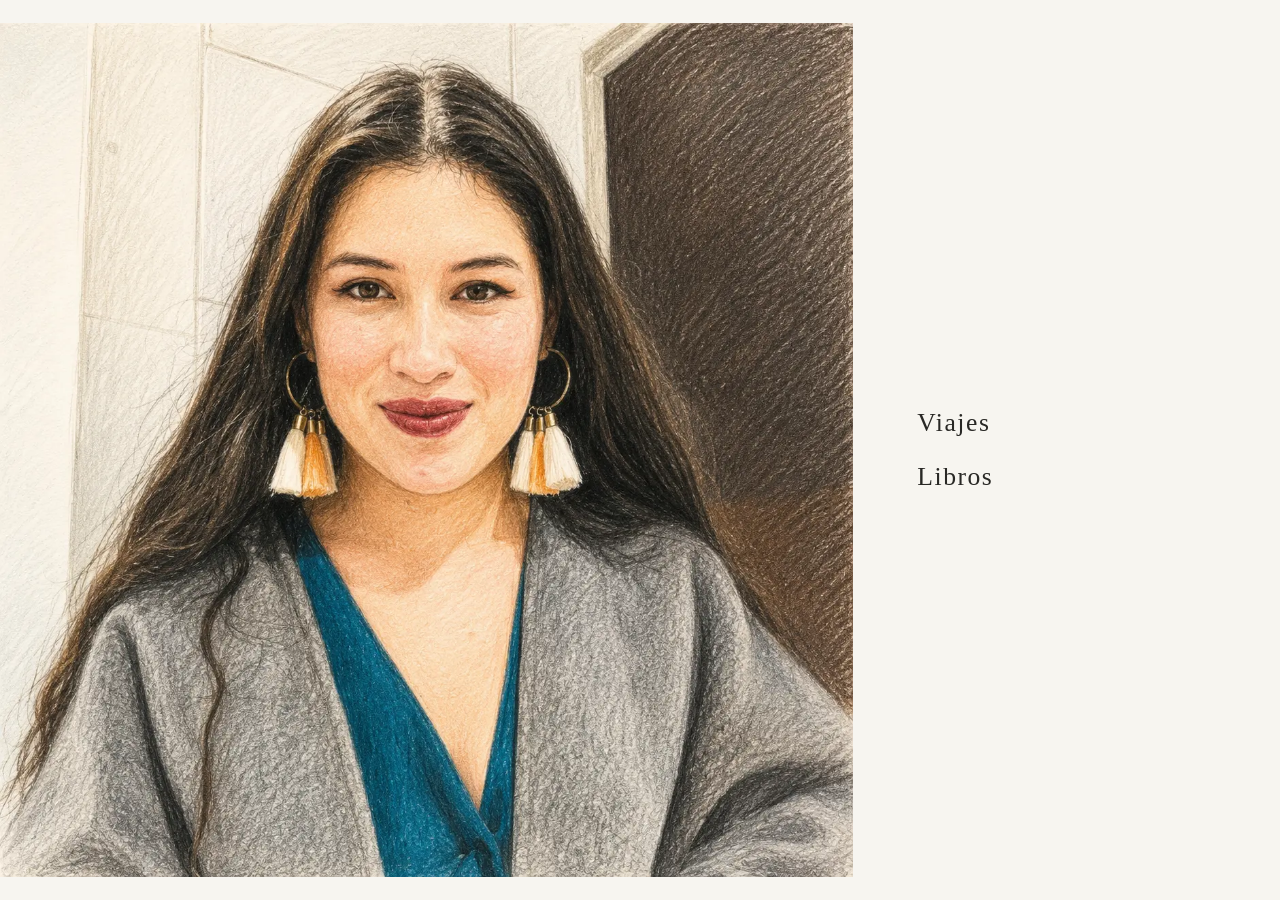
<file: index.html>
<!DOCTYPE html>
<html lang="es">
<head>
  <meta charset="UTF-8">
  <meta name="viewport" content="width=device-width, initial-scale=1.0">
  <title>Marina</title>
  <link rel="preload" as="image" href="assets/marina_portrait.webp" type="image/webp" imagesrcset="assets/marina_portrait_640.webp 640w, assets/marina_portrait.webp 1254w" imagesizes="67vw" fetchpriority="high">
  <link rel="stylesheet" href="styles.css">
</head>
<body class="pagina-inicio">
  <main class="presentacion">
    <div class="retrato">
      <img
        src="assets/marina_portrait.webp"
        srcset="assets/marina_portrait_640.webp 640w, assets/marina_portrait.webp 1254w"
        sizes="67vw"
        alt="Retrato ilustrado de Marina"
        width="1254"
        height="1254"
        fetchpriority="high"
        decoding="async"
      >
    </div>

    <nav class="enlaces" aria-label="Secciones principales">
      <a href="test.html">Viajes</a>
      <a href="libros.html">Libros</a>
    </nav>
  </main>
</body>
</html>
</file>
<file: styles.css>
/* Una base limpia y serena para la portada. */
body {
  margin: 0;
}

.pagina-inicio {
  color: #292825;
  background: #f7f5f0;
  font-family: Georgia, "Times New Roman", serif;
}

/* El retrato conserva dos tercios de la portada y la navegación queda a su derecha. */
.presentacion {
  min-height: 100vh;
  min-height: 100dvh;
  display: grid;
  grid-template-columns: minmax(0, 2fr) minmax(9rem, 1fr);
}

.retrato {
  min-width: 0;
  display: grid;
  place-items: center;
  overflow: hidden;
}

.retrato img {
  width: 100%;
  height: 100%;
  display: block;
  object-fit: contain;
  object-position: center;
}

.enlaces {
  display: flex;
  flex-direction: column;
  justify-content: center;
  align-items: flex-start;
  gap: 1.5rem;
  padding: 2rem clamp(1.5rem, 5vw, 4.5rem);
}

.enlaces a {
  color: inherit;
  font-size: clamp(1.2rem, 2vw, 1.65rem);
  letter-spacing: 0.06em;
  text-decoration: none;
  transition: color 160ms ease;
}

.enlaces a:hover,
.enlaces a:focus-visible {
  color: #8a6f55;
}

.enlaces a:focus-visible {
  outline: 1px solid currentColor;
  outline-offset: 0.4rem;
}

@media (max-width: 600px) {
  .presentacion {
    grid-template-columns: minmax(0, 2fr) minmax(7rem, 1fr);
  }

  .enlaces {
    gap: 1.1rem;
    padding: 1.25rem;
  }
}

/* Centramos el mensaje de la segunda página. */
.pagina-prueba {
  min-height: 100vh;
  min-height: 100dvh;
  display: grid;
  place-items: center;
  font-family: Arial, sans-serif;
}

.pagina-libros {
  min-height: 100vh;
  min-height: 100dvh;
  color: #292825;
  background: #f7f5f0;
  font-family: Georgia, "Times New Roman", serif;
}

.biblioteca {
  width: min(90vw, 68rem);
  margin: 0 auto;
  padding: clamp(3rem, 8vw, 6rem) 0;
}

.biblioteca > h1 {
  margin: 0 0 clamp(2rem, 5vw, 4rem);
  font-size: clamp(2.5rem, 6vw, 4.5rem);
  font-weight: 400;
  letter-spacing: 0.04em;
}

.lista-libros {
  display: grid;
  gap: clamp(3rem, 8vw, 6rem);
}

.libro {
  display: grid;
  grid-template-columns: minmax(12rem, 20rem) minmax(0, 1fr);
  align-items: center;
  margin: 0;
}

.libro img {
  position: relative;
  z-index: 1;
  width: 100%;
  height: auto;
  display: block;
  box-shadow: 0 1.25rem 2.5rem rgb(54 45 36 / 18%);
}

.libro figcaption {
  margin-left: -1.5rem;
  padding: clamp(2rem, 5vw, 4rem) clamp(2rem, 6vw, 5rem);
  padding-left: clamp(3.5rem, 8vw, 6.5rem);
  background: #ebe4d8;
}

.libro h2 {
  margin: 0;
  font-size: clamp(1.65rem, 3vw, 2.5rem);
  font-weight: 400;
  line-height: 1.15;
}

.libro p {
  max-width: 34rem;
  margin: 1rem 0 0;
  font-size: 1.05rem;
  line-height: 1.7;
}

.libro .autor {
  margin-top: 0.65rem;
  color: #806b57;
  font-size: 0.9rem;
  letter-spacing: 0.1em;
  text-transform: uppercase;
}

@media (max-width: 650px) {
  .biblioteca {
    width: min(88vw, 28rem);
  }

  .libro {
    grid-template-columns: 1fr;
  }

  .libro img {
    width: 78%;
    margin: 0 auto;
  }

  .libro figcaption {
    margin: -1.5rem 0 0;
    padding: 3rem 1.5rem 1.75rem;
    text-align: center;
  }
}
</file>
